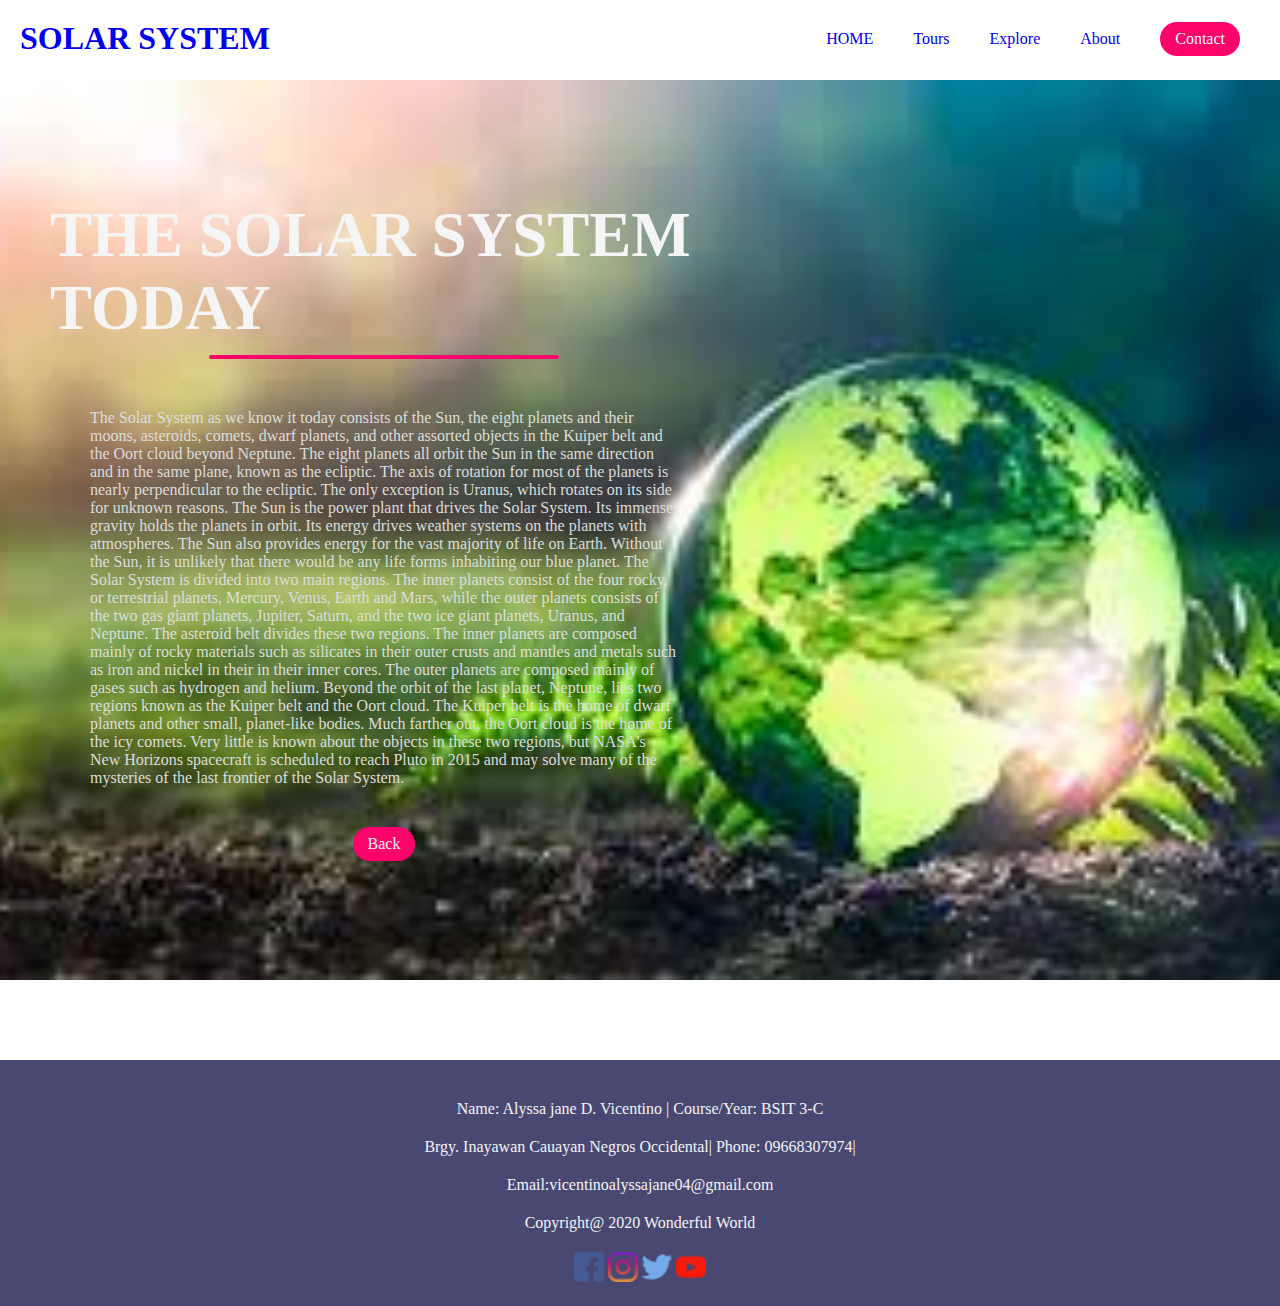
<file: Mysolarearth/about.html>
<!DOCTYPE html>
<html>
<head>
    <meta charset="UTF-8">
    <meta http-equiv="X-UA-Compatible" content="IE-edge">
    <meta name="viewpoint" content="width=device-width, initial-scale=1.0">
    <title>SOLAR SYSTEM</title>
    <link rel="stylesheet" href="./style.css">
   
</head>
<body>
     <a href="index.html">
        <a href="home.html">
            <a href="tours.html">
                <a href="explore.html">
                    <a href="about.html">
                        <a href="contact.html">


		 <!---Navbar-->
    <nav class="navbar">
        <h1 class="logo">SOLAR SYSTEM</h1>
        <ul class="nav-link">
            <li><a href="home.html">HOME</a></li>
            <li><a href="tours.html">Tours</a></li>
            <li><a href="explore.html">Explore</a></li>
            <li><a href="about.html">About</a></li>
            <li class="ctn"><a href="#"></a>Contact</li>
        </ul>
       <img src="./menu-btn3.png" alt="" class="menu-btn">
    </nav>

    <section class="explore">
       <div class="explore-content">
        <h1>THE SOLAR SYSTEM TODAY</h1>
        <div class="line"></div>
        <p>
The Solar System as we know it today consists of the Sun, the eight planets and their moons, asteroids, comets, dwarf planets, and other assorted objects in the Kuiper belt and the Oort cloud beyond Neptune. The eight planets all orbit the Sun in the same direction and in the same plane, known as the ecliptic. The axis of rotation for most of the planets is nearly perpendicular to the ecliptic. The only exception is Uranus, which rotates on its side for unknown reasons.

The Sun is the power plant that drives the Solar System. Its immense gravity holds the planets in orbit. Its energy drives weather systems on the planets with atmospheres. The Sun also provides energy for the vast majority of life on Earth. Without the Sun, it is unlikely that there would be any life forms inhabiting our blue planet.

The Solar System is divided into two main regions. The inner planets consist of the four rocky, or terrestrial planets, Mercury, Venus, Earth and Mars, while the outer planets consists of the two gas giant planets, Jupiter, Saturn, and the two ice giant planets, Uranus, and Neptune. The asteroid belt divides these two regions. The inner planets are composed mainly of rocky materials such as silicates in their outer crusts and mantles and metals such as iron and nickel in their in their inner cores. The outer planets are composed mainly of gases such as hydrogen and helium.

Beyond the orbit of the last planet, Neptune, lies two regions known as the Kuiper belt and the Oort cloud. The Kuiper belt is the home of dwarf planets and other small, planet-like bodies. Much farther out, the Oort cloud is the home of the icy comets. Very little is known about the objects in these two regions, but NASA's New Horizons spacecraft is scheduled to reach Pluto in 2015 and may solve many of the mysteries of the last frontier of the Solar System.</p>
        <a href="home.html" class="ctn">Back</a>
       </div>
    </section>

<section class="footer">
    <p>Name: Alyssa jane D. Vicentino | Course/Year: BSIT 3-C</p>
        <p>Brgy. Inayawan Cauayan Negros Occidental| Phone: 09668307974| 
            <p>Email:vicentinoalyssajane04@gmail.com</p>
        <p>Copyright@  2020 Wonderful World</p>
         <a href="https://www.facebook.com/" target="_blank">
            <img src="facebook.png" height="30px" width="30px">
             </a>
            <a href="https://www.instagram.com/" target="_blank">
              <img src="instagram.png" height="30px" width="30px">
                </a>
            <a href="https://www.twitter.com/" target="_blank">
                <img src="twitter.png" height="30px" width="30px">
                        </a>
                        <a href="https://www.youtube.com/" target="_blank">
                            <img src="youtube.png" height="30px" width="30px">
                        </a>
    </section>
  

            </div>



</body>
</file>
<file: Mysolarearth/style.css>
/* Google Fonts */
@import url('https://fonts.googleapis.com/css2?family=Poppins');

/* ====== Global ====== */

*{
    margin: 0;
    padding: 0;
    box-sizing: border-box;
}
a{
    text-decoration: none;
}
ul{
    list-style: none;
}
.active{
    color:#fc036b;
    text-decoration: underline;
    font-weight: bold;

}
body , html{
    overflow-x: hidden;


}
/* Navbar */
.navbar{
    position: absolute;
    top: 0;
    left: 0;
   display: flex;
   width: 100%;
   justify-content: space-between;
   padding: 20px;
   color: greenyellow;
}
.nav-link{
    display: flex;
    align-items: center;
}
.nav-link li{
    margin: 0 20px;
}

header{
    width: 100vw;
    height: 100vh;
    background-image: url(./earth.png);
    background-position: bottom;
    background-size: cover;
    display: flex;
    align-items: center;
    justify-content: center;
}
.header-content{
    margin-top: 150px;
    color: rgb(173, 216, 19);
    text-align: center;
}
.header-content h2{
    font-size: 9vmin;

}
.line{
    width: 350px;
    height: 4px;
    background: #fc036b;
    margin: 10px auto;
    border-radius: 5px;

}
.header-content h1{
    font-size: 7vmin;
    margin-top: 50px;
    margin-bottom: 30px;
}
.ctn{
    padding: 8px 15px;
    background: #fc036b;
    border-radius: 30px;
    color: whitesmoke;
}
.menu-btn{
    position: absolute;
    top: 30px;
    right: 30px;
    width: 40px;
    cursor: pointer;
    display: none;
}

/* Events */
section{
    width: 80%;
    margin: 80px auto;
}
.title{
    text-align: center;
    font-size: 4vmin;
    color:rgb(73, 73, 126)
}
.row{
    display: flex;
    align-items: center;
    width: 100%;
    justify-content: space-between;
}
.events .row{
    margin-top: 50px;
}
h4{
    font-size: 3vmin;
    color: #484872;
    margin: 20px auto;
}
p{
    color: #7c7c7c;
    padding: 0px 40px;
}
.events .ctn{
    margin-top: 30px;
}
.row .col {
    display: flex;
    flex-direction: column;
    align-items: center;
}
.explore {
    width: 100%;
    height: 100vh;
    background-image: url(./earth2.jpg);
    background-position: center;
    background-size: cover;
    background-repeat: no-repeat;
    display: flex;
    align-items: center;
}
.explore-content{
    width: 60%;
    padding: 50px;
    color: whitesmoke;
    display: flex;
    align-items: center;
    flex-direction: column;
}
.explore-content h1{
    font-size: 7vmin;
}
.explore-content .line{
    margin-bottom: 50px;
}
.explore-content p{
    color: rgb(221, 221, 221);
}
.explore-content .ctn{
    margin-top: 40px;
}

.content-col{
    width: 40%;
}
.image-col{
    width: 60%;
}
.tours .image-gallery{
    display: flex;
    flex-wrap: wrap;
    width: 100%;
    align-items: center;
}
.image-gallery img{
    max-width: 300px;
    margin: 10px;
}
.content-col h1{
    font-size: 7vmin;
    color: #484872;
}
.content-col .line{
    margin-left: -1px;
}
.content-col p{
    padding: 0;
    margin: 30px auto;
}
.content-col .ctn{
    margin-left: -100px;
}
.footer{
    width: 100%;
    min-height: 100px;
    padding: 20px 80px;
    margin: 0;
    background: #484872;
    text-align: center;
}

.footer p{
    color: whitesmoke;
    margin: 20px auto;
    padding: 20px auto;

}
/* Mobile device */
@media only screen and (max-width:850px){
    .menu-btn{
        display: block;
    }
    .navbar{
        padding: 0;
    }
    .logo{
        position: absolute;
        top: 30px;
        left: 30px;
    }
    .nav-link{
        flex-direction: column;
        width: 100%;
        height: 100vh;
        justify-content: center;
        background: #484872;
        margin-top: -900px;
        transition: all 0.5s ease;
    }
    .mobile-menu{
        margin-top: 0px;
        border-bottom-right-radius:30% ;
    }
    .nav-link li{
        margin: 30px auto;
    }
    /* Events */
    .row{
        flex-direction: column;
    }
    .row .col{
        margin: 20px auto;

    }
    .col img {
        max-width: 90%;
    }
    /* Explore */
    .explore-content{
        width: 100%;
    }
    .tours .col{
        width: 100%;
    } 
    .image-gallery{
    justify-content: center;
    align-items: center;
    }
    .image-gallery img{
        width: 90%;
    }
    .footer{
        padding: 10px;
    }
   
}
/* Animations */
img{
    transition: transform .3s ease;
}
img:hover{
    transform: scale(1.1);
}
.ctn:hover {
    background: whitesmoke;
    color:#fc036b;
    box-shadow: 2px 2px 5px #00000056;
}
li:hover{
    color: #fc036b;
    cursor: pointer;
}
</file>
